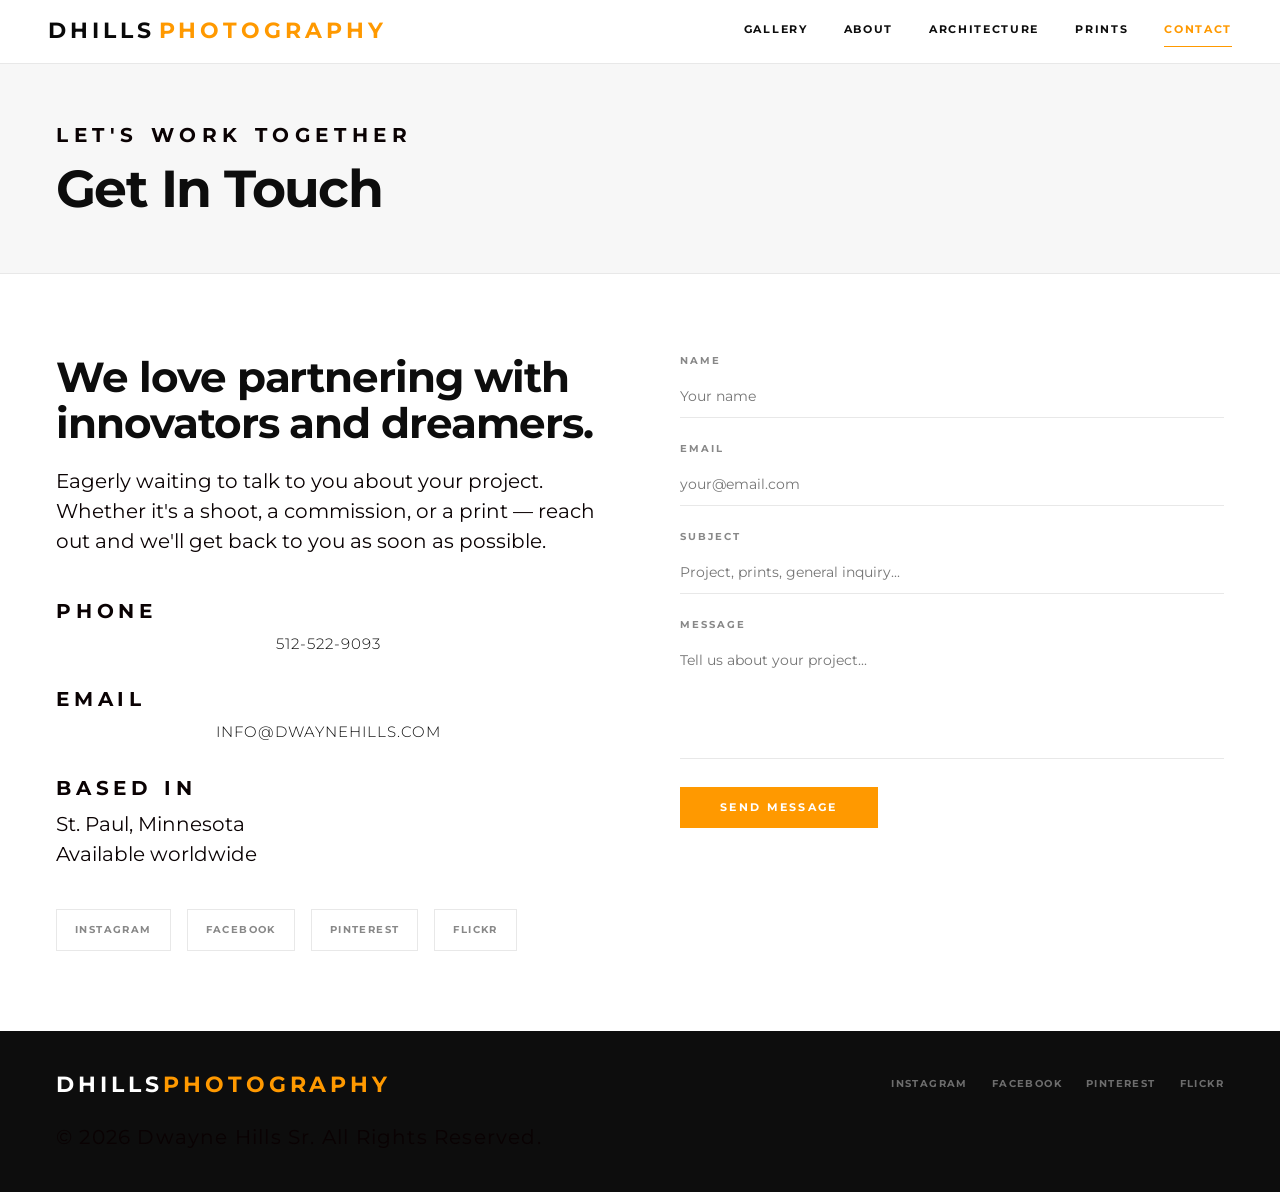
<file: contact.html>
<!DOCTYPE html>
<html lang="en">
<head>
  <meta charset="UTF-8" />
  <meta name="viewport" content="width=device-width, initial-scale=1.0" />
  <title>Contact — Dwayne Hills Photography</title>
  <meta name="description" content="Get in touch with Dwayne Hills Photography for commissions, bookings, and print inquiries." />
  <link rel="stylesheet" href="css/style.css" />
</head>
<body>

<!-- HEADER -->
<header>
  <a href="index.html" class="logo">DHILLS<em>PHOTOGRAPHY</em></a>
  <nav>
    <a href="index.html">Gallery</a>
    <a href="about.html">About</a>
    <a href="architecture.html">Architecture</a>
    <a href="prints.html">Prints</a>
    <a href="contact.html" class="active">Contact</a>
  </nav>
  <button class="menu-toggle" aria-label="Toggle menu">
    <span></span><span></span><span></span>
  </button>
</header>

<!-- MOBILE NAV -->
<nav class="mobile-nav">
  <a href="index.html">Gallery</a>
  <a href="about.html">About</a>
  <a href="architecture.html">Architecture</a>
  <a href="prints.html">Prints</a>
  <a href="contact.html">Contact</a>
</nav>

<!-- PAGE HERO -->
<div class="page-hero">
  <p class="page-label">Let's Work Together</p>
  <h1>Get In Touch</h1>
</div>

<!-- CONTACT CONTENT -->
<section class="section">
  <div class="contact-grid">

    <div class="contact-info fade-in">
      <h2>We love partnering with innovators and dreamers.</h2>
      <p>Eagerly waiting to talk to you about your project. Whether it's a shoot, a commission, or a print — reach out and we'll get back to you as soon as possible.</p>

      <div class="contact-detail">
        <p class="label">Phone</p>
        <p><a href="tel:5125229093">512-522-9093</a></p>
      </div>

      <div class="contact-detail">
        <p class="label">Email</p>
        <p><a href="mailto:info@dwaynehills.com">info@dwaynehills.com</a></p>
      </div>

      <div class="contact-detail">
        <p class="label">Based In</p>
        <p>St. Paul, Minnesota<br/>Available worldwide</p>
      </div>

      <div class="contact-socials">
        <a class="social-pill" href="http://www.instagram.com/dhillssr/" target="_blank" rel="noopener">Instagram</a>
        <a class="social-pill" href="http://www.facebook.com/dwayne.hillssr" target="_blank" rel="noopener">Facebook</a>
        <a class="social-pill" href="http://www.pinterest.com/dhillsphoto/" target="_blank" rel="noopener">Pinterest</a>
        <a class="social-pill" href="http://www.flickr.com/photos/canoneos" target="_blank" rel="noopener">Flickr</a>
      </div>
    </div>

    <form id="contact-form" class="fade-in" novalidate>
      <div class="form-group">
        <label for="name">Name</label>
        <input type="text" id="name" name="name" placeholder="Your name" required />
      </div>
      <div class="form-group">
        <label for="email">Email</label>
        <input type="email" id="email" name="email" placeholder="your@email.com" required />
      </div>
      <div class="form-group">
        <label for="subject">Subject</label>
        <input type="text" id="subject" name="subject" placeholder="Project, prints, general inquiry..." />
      </div>
      <div class="form-group">
        <label for="message">Message</label>
        <textarea id="message" name="message" placeholder="Tell us about your project..." required></textarea>
      </div>
      <button type="submit" class="btn">Send Message</button>
    </form>

  </div>
</section>

<!-- FOOTER -->
<footer>
  <div class="footer-logo">DHILLS<em>PHOTOGRAPHY</em></div>
  <div class="footer-social">
    <a href="http://www.instagram.com/dhillssr/" target="_blank" rel="noopener">Instagram</a>
    <a href="http://www.facebook.com/dwayne.hillssr" target="_blank" rel="noopener">Facebook</a>
    <a href="http://www.pinterest.com/dhillsphoto/" target="_blank" rel="noopener">Pinterest</a>
    <a href="http://www.flickr.com/photos/canoneos" target="_blank" rel="noopener">Flickr</a>
  </div>
  <p class="footer-copy">&copy; 2026 Dwayne Hills Sr. All Rights Reserved.</p>
</footer>

<script src="js/main.js"></script>
</body>
</html>
</file>
<file: css/style.css>
@import url('https://fonts.googleapis.com/css2?family=Montserrat:wght@400;500;600;700&display=swap');

:root {
  --orange: #FF9900;
  --orange-dark: #E08800;
  --black: #0D0D0D;
  --white: #FFFFFF;
  --off-white: #F7F7F7;
  --gray: #888;
  --light-gray: #E8E8E8;
  --font: 'Montserrat', sans-serif;
}

*, *::before, *::after { margin: 0; padding: 0; box-sizing: border-box; }
html { scroll-behavior: smooth; }
body { font-family: var(--font); background: var(--white); color: var(--black); overflow-x: hidden; }
a { text-decoration: none; align-items: center; color: #090909; display: flex; font-size: 15px; font-weight: 300; gap: normal 3.75px; justify-content: center; letter-spacing: 1px; line-height: 24.375px; text-transform: uppercase; }
img { display: block; max-width: 100%; }
p { color: #0a0203 !important; font-size: 20px !important; line-height: 30px !important; }
div p { color: #0a0203 !important; font-size: 20px !important; line-height: 30px !important; }

/* ─── HEADER ─────────────────────────────────────── */
header {
  position: fixed; top: 0; left: 0; right: 0; z-index: 200;
  height: 64px;
  padding: 0 48px;
  display: flex; align-items: center; justify-content: space-between;
  background: rgba(255,255,255,0.96);
  backdrop-filter: blur(12px);
  border-bottom: 1px solid var(--light-gray);
  transition: box-shadow 0.3s;
}
header.scrolled { box-shadow: 0 2px 20px rgba(0,0,0,0.08); }

.logo {
  font-size: 22px; font-weight: 700; letter-spacing: 0.18em; text-transform: uppercase;
}
.logo em { font-style: normal; color: var(--orange); }

nav { display: flex; gap: 36px; }
nav a {
  font-size: 10.5px; font-weight: 700; letter-spacing: 0.16em; text-transform: uppercase;
  color: var(--black); transition: color 0.2s;
  position: relative; padding-bottom: 2px;
}
nav a::after {
  content: ''; position: absolute; bottom: -2px; left: 0; right: 0; height: 1px;
  background: var(--orange); transform: scaleX(0); transform-origin: left;
  transition: transform 0.25s;
}
nav a:hover, nav a.active { color: var(--orange); }
nav a:hover::after, nav a.active::after { transform: scaleX(1); }

.menu-toggle {
  display: none; flex-direction: column; gap: 5px; cursor: pointer;
  background: none; border: none; padding: 4px; z-index: 300;
}
.menu-toggle span {
  display: block; width: 22px; height: 2px; background: var(--black);
  transition: all 0.3s ease; border-radius: 2px;
}
.menu-toggle.open span:nth-child(1) { transform: translateY(7px) rotate(45deg); }
.menu-toggle.open span:nth-child(2) { opacity: 0; }
.menu-toggle.open span:nth-child(3) { transform: translateY(-7px) rotate(-45deg); }

/* ─── MOBILE NAV ─────────────────────────────────── */
.mobile-nav {
  position: fixed; inset: 0; background: white; z-index: 199;
  display: flex; flex-direction: column; align-items: center; justify-content: center;
  gap: 36px; opacity: 0; pointer-events: none; transition: opacity 0.3s;
}
.mobile-nav.open { opacity: 1; pointer-events: all; }
.mobile-nav a {
  font-size: 22px; font-weight: 700; letter-spacing: 0.12em; text-transform: uppercase;
  color: var(--black); transition: color 0.2s;
}
.mobile-nav a:hover { color: var(--orange); }

/* ─── HERO ───────────────────────────────────────── */
.hero {
  display: grid;
  grid-template-columns: 5fr 7fr;
  height: calc(100vh - 64px);
  min-height: 560px;
  margin-top: 64px;
}

.hero-text {
  display: flex; flex-direction: column; justify-content: center;
  padding: 64px 48px 64px 240px; background: var(--white);
}

.hero-eyebrow {
  font-size: 10px; font-weight: 700; letter-spacing: 0.28em; text-transform: uppercase;
  color: var(--orange); margin-bottom: 28px;
  display: flex; align-items: center; gap: 12px;
}
.hero-eyebrow::before {
  content: ''; display: block; width: 28px; height: 1px; background: var(--orange);
}

.hero-title {
  font-size: 120px; font-weight: 700; letter-spacing: -0.03em; line-height: 1.0;
  color: var(--black); margin-bottom: 28px;
}

.hero-sub {
  font-size: 16px; font-weight: 500; letter-spacing: 0.04em;
  color: var(--gray); line-height: 1.7; margin-bottom: 40px;
  max-width: 320px;
}

.hero-cta { align-self: flex-start; }

.hero-image {
  overflow: hidden; position: relative;
}
.hero-image img {
  width: 100%; height: 100%;
  object-fit: cover; object-position: center top;
}

/* ─── PAGE HERO (inner pages) ────────────────────── */
.page-hero {
  padding: 120px 56px 56px;
  background: var(--off-white);
  border-bottom: 1px solid var(--light-gray);
}
.page-label {
  font-size: 10px; font-weight: 700; letter-spacing: 0.28em; text-transform: uppercase;
  color: var(--orange); margin-bottom: 12px;
}
.page-hero h1 {
  font-size: 52px; font-weight: 700; letter-spacing: -0.03em; line-height: 1.05;
}

/* ─── SECTION ────────────────────────────────────── */
.section { padding: 80px 56px; }
.section-sm { padding: 56px 56px; }

.section-label {
  font-size: 10px; font-weight: 700; letter-spacing: 0.28em; text-transform: uppercase;
  color: var(--orange); margin-bottom: 10px;
}
.section-title {
  font-size: 36px; font-weight: 700; letter-spacing: -0.025em; margin-bottom: 48px;
}

/* ─── GALLERY GRID ───────────────────────────────── */
.gallery-intro {
  padding: 52px 56px 0;
  display: flex; align-items: flex-end; justify-content: space-between;
}
.gallery-intro-text { max-width: 480px; }
.gallery-intro-text p {
  font-size: 14px; line-height: 1.85; color: var(--gray);
}

.gallery-masonry {
  padding: 40px 8px 0;
  columns: 3; column-gap: 8px;
}
.gallery-item {
  break-inside: avoid; margin-bottom: 8px;
  overflow: hidden; cursor: pointer; position: relative; display: block;
}
.gallery-item img {
  width: 100%; transition: transform 0.6s cubic-bezier(0.25, 0.46, 0.45, 0.94);
}
.gallery-item::before {
  content: ''; position: absolute; inset: 0; z-index: 1;
  background: rgba(255, 153, 0, 0); transition: background 0.35s;
}
.gallery-item:hover::before { background: rgba(255, 153, 0, 0.08); }
.gallery-item:hover img { transform: scale(1.04); }

.gallery-item .overlay-icon {
  position: absolute; inset: 0; z-index: 2;
  display: flex; align-items: center; justify-content: center;
  opacity: 0; transition: opacity 0.3s;
}
.gallery-item:hover .overlay-icon { opacity: 1; }
.overlay-icon svg { width: 32px; height: 32px; color: white; }

/* ─── LIGHTBOX ───────────────────────────────────── */
.lightbox {
  position: fixed; inset: 0; z-index: 1000;
  background: rgba(0,0,0,0.96);
  display: flex; align-items: center; justify-content: center;
  opacity: 0; pointer-events: none; transition: opacity 0.3s;
}
.lightbox.active { opacity: 1; pointer-events: all; }
.lightbox-inner {
  position: relative; width: min(1700px, 96vw); height: min(1170px, 92vh);
  display: flex; align-items: center; justify-content: center;
}
.lightbox-inner img {
  width: 100%; height: 100%; object-fit: contain;
}
.lb-btn {
  position: fixed; background: none; border: none; color: white;
  cursor: pointer; font-family: var(--font);
  font-size: 28px; line-height: 1; padding: 16px; transition: color 0.2s;
}
.lb-btn:hover { color: var(--orange); }
.lb-close { top: 20px; right: 28px; font-size: 32px; }
.lb-prev { left: 16px; top: 50%; transform: translateY(-50%); }
.lb-next { right: 16px; top: 50%; transform: translateY(-50%); }
.lb-caption {
  position: fixed; bottom: 24px; left: 50%; transform: translateX(-50%);
  color: rgba(255,255,255,0.5); font-size: 11px; letter-spacing: 0.12em;
  text-transform: uppercase; white-space: nowrap;
}

/* ─── ABOUT ──────────────────────────────────────── */
.about-grid {
  display: grid; grid-template-columns: 1fr 1fr;
  gap: 80px; align-items: center;
}
.about-image { max-width: 600px; }
.about-image img { width: 600px; max-width: 100%; height: 700px; object-fit: cover; object-position: center top; display: block; }
.about-text h2 {
  font-size: 48px; font-weight: 700; letter-spacing: -0.03em; line-height: 1.05;
  margin-bottom: 28px;
}
.about-text p {
  font-size: 15px; line-height: 1.85; color: #444; margin-bottom: 18px;
}
.divider { height: 1px; background: var(--light-gray); margin: 36px 0; }
.client-label {
  font-size: 10px; font-weight: 700; letter-spacing: 0.24em; text-transform: uppercase;
  color: var(--orange); margin-bottom: 10px;
}
.client-list {
  font-size: 13px; line-height: 1.9; color: var(--gray);
}
.industry-tags { display: flex; flex-wrap: wrap; gap: 8px; margin-top: 16px; }
.tag {
  display: inline-block; padding: 6px 14px;
  border: 1px solid var(--light-gray); font-size: 10px;
  font-weight: 700; letter-spacing: 0.12em; text-transform: uppercase;
  color: var(--gray); transition: all 0.2s;
}
.tag:hover { border-color: var(--orange); color: var(--orange); }

/* ─── ARCHITECTURE ───────────────────────────────── */
.arch-grid {
  display: grid; grid-template-columns: repeat(2, 1fr);
  gap: 3px;
}
.arch-item {
  overflow: hidden; cursor: pointer; position: relative;
  aspect-ratio: 4/3;
}
.arch-item img {
  width: 100%; height: 100%; object-fit: cover;
  transition: transform 0.7s cubic-bezier(0.25, 0.46, 0.45, 0.94);
}
.arch-item:hover img { transform: scale(1.06); }
.arch-item-label {
  position: absolute; bottom: 0; left: 0; right: 0;
  padding: 16px 20px;
  background: linear-gradient(to top, rgba(0,0,0,0.7), transparent);
  color: white; font-size: 10px; font-weight: 700;
  letter-spacing: 0.16em; text-transform: uppercase;
  opacity: 0; transition: opacity 0.3s;
}
.arch-item:hover .arch-item-label { opacity: 1; }

.arch-info-grid {
  display: grid; grid-template-columns: repeat(2, 1fr); gap: 56px;
  background: var(--off-white); padding: 64px 56px;
}
.info-card h3 {
  font-size: 10px; font-weight: 700; letter-spacing: 0.24em; text-transform: uppercase;
  color: var(--orange); margin-bottom: 14px;
}
.info-card p {
  font-size: 14px; line-height: 1.85; color: #444;
}
.rates-list { list-style: none; }
.rates-list li {
  display: flex; justify-content: space-between; align-items: center;
  padding: 10px 0; border-bottom: 1px solid var(--light-gray);
  font-size: 14px;
}
.rates-list li:last-child { border-bottom: none; }
.rate-price { font-weight: 700; color: var(--orange); }

.cta-banner {
  background: var(--black); color: white; padding: 64px 56px;
  display: flex; align-items: center; justify-content: space-between; gap: 32px;
}
.cta-banner h4 {
  font-size: 28px; font-weight: 700; letter-spacing: -0.02em; max-width: 420px;
}
.cta-contact p { font-size: 11px; letter-spacing: 0.16em; text-transform: uppercase; color: var(--gray); margin-bottom: 6px; }
.cta-contact a {
  font-size: 15px; font-weight: 600; color: var(--orange);
  transition: opacity 0.2s;
}
.cta-contact a:hover { opacity: 0.8; }

/* ─── PRINTS ─────────────────────────────────────── */
.prints-intro {
  max-width: 640px; margin-bottom: 56px;
}
.prints-intro p { font-size: 15px; line-height: 1.85; color: #444; }

.prints-grid {
  display: grid; grid-template-columns: repeat(3, 1fr); gap: 20px;
}
.print-item {
  cursor: pointer;
}
.print-thumb {
  overflow: hidden; aspect-ratio: 4/3; position: relative;
}
.print-thumb img {
  width: 100%; height: 100%; object-fit: cover;
  transition: transform 0.6s cubic-bezier(0.25, 0.46, 0.45, 0.94);
}
.print-item:hover .print-thumb img { transform: scale(1.06); }
.print-meta { padding: 14px 0 4px; }
.print-title {
  font-size: 11px; font-weight: 700; letter-spacing: 0.12em; text-transform: uppercase;
  color: var(--black); margin-bottom: 4px;
}
.print-avail {
  font-size: 10px; letter-spacing: 0.1em; text-transform: uppercase; color: var(--orange);
}

.prints-cta {
  margin-top: 64px; padding-top: 48px; border-top: 1px solid var(--light-gray);
  text-align: center;
}
.prints-cta p { font-size: 16px; color: var(--gray); margin-bottom: 24px; }

/* ─── CONTACT ────────────────────────────────────── */
.contact-grid {
  display: grid; grid-template-columns: 1fr 1fr; gap: 80px;
}
.contact-info h2 {
  font-size: 42px; font-weight: 700; letter-spacing: -0.025em; line-height: 1.1;
  margin-bottom: 20px;
}
.contact-info > p { font-size: 15px; line-height: 1.8; color: #444; margin-bottom: 40px; }
.contact-detail { margin-bottom: 28px; }
.contact-detail .label {
  font-size: 10px; font-weight: 700; letter-spacing: 0.24em; text-transform: uppercase;
  color: var(--orange); margin-bottom: 6px;
}
.contact-detail p { font-size: 15px; }
.contact-detail a { color: var(--black); transition: color 0.2s; }
.contact-detail a:hover { color: var(--orange); }

.contact-socials { display: flex; gap: 16px; margin-top: 40px; }
.social-pill {
  display: inline-block; padding: 8px 18px;
  border: 1px solid var(--light-gray);
  font-size: 10px; font-weight: 700; letter-spacing: 0.14em; text-transform: uppercase;
  color: var(--gray); transition: all 0.2s;
}
.social-pill:hover { border-color: var(--orange); color: var(--orange); }

.form-group { margin-bottom: 24px; }
.form-group label {
  display: block; font-size: 10px; font-weight: 700; letter-spacing: 0.2em;
  text-transform: uppercase; color: var(--gray); margin-bottom: 8px;
}
.form-group input,
.form-group textarea {
  width: 100%; padding: 12px 0; border: none; border-bottom: 1.5px solid var(--light-gray);
  font-family: var(--font); font-size: 14px; background: transparent; outline: none;
  color: var(--black); transition: border-color 0.2s;
}
.form-group input:focus, .form-group textarea:focus { border-color: var(--orange); }
.form-group textarea { height: 120px; resize: none; }

/* ─── BUTTON ─────────────────────────────────────── */
.btn {
  display: inline-block; padding: 14px 40px;
  background: var(--orange); color: white; border: none; cursor: pointer;
  font-family: var(--font); font-size: 10.5px; font-weight: 700;
  letter-spacing: 0.22em; text-transform: uppercase;
  transition: background 0.2s; white-space: nowrap;
}
.btn:hover { background: var(--orange-dark); }
.btn-outline {
  background: transparent; border: 1.5px solid var(--black); color: var(--black);
}
.btn-outline:hover { background: var(--black); color: white; }

/* ─── FOOTER ─────────────────────────────────────── */
footer {
  background: var(--black); color: white;
  padding: 40px 56px;
  display: flex; align-items: center; justify-content: space-between; gap: 24px;
  flex-wrap: wrap;
}
.footer-logo { font-size: 22px; font-weight: 700; letter-spacing: 0.18em; text-transform: uppercase; }
.footer-logo em { font-style: normal; color: var(--orange); }
.footer-social { display: flex; gap: 24px; }
.footer-social a {
  font-size: 10px; font-weight: 700; letter-spacing: 0.14em; text-transform: uppercase;
  color: rgba(255,255,255,0.4); transition: color 0.2s;
}
.footer-social a:hover { color: var(--orange); }
.footer-copy { font-size: 10px; color: rgba(255,255,255,0.25); letter-spacing: 0.06em; }

/* ─── DIVIDER LINE ───────────────────────────────── */
.rule { height: 1px; background: var(--light-gray); margin: 0 56px; }

/* ─── FADE-IN ANIMATION ──────────────────────────── */
.fade-in {
  opacity: 0; transform: translateY(20px);
  transition: opacity 0.6s ease, transform 0.6s ease;
}
.fade-in.visible { opacity: 1; transform: none; }

/* ─── LB IMG TRANSITION ──────────────────────────── */
#lb-img { transition: opacity 0.15s ease; }

/* ─── RESPONSIVE ─────────────────────────────────── */
@media (max-width: 1024px) {
  .gallery-masonry { columns: 2; }
  .prints-grid { grid-template-columns: repeat(2, 1fr); }
  .about-text h2 { font-size: 38px; }
}

@media (max-width: 768px) {
  header { padding: 0 24px; }
  nav { display: none; }
  .menu-toggle { display: flex; }

  .hero { grid-template-columns: 1fr; grid-template-rows: auto 55vw; height: auto; margin-top: 64px; }
  .hero-text { padding: 48px 24px 40px; order: 1; }
  .hero-image { order: 2; }
  .hero-title { font-size: 44px; }

  .page-hero { padding: 100px 24px 44px; }
  .page-hero h1 { font-size: 36px; }

  .section { padding: 56px 24px; }
  .section-sm { padding: 40px 24px; }
  .rule { margin: 0 24px; }

  .gallery-intro { padding: 40px 24px 0; flex-direction: column; align-items: flex-start; gap: 16px; }
  .gallery-masonry { padding: 32px 4px 0; columns: 2; column-gap: 4px; }
  .gallery-item { margin-bottom: 4px; }

  .about-grid { grid-template-columns: 1fr; gap: 40px; }
  .about-text h2 { font-size: 34px; }

  .arch-grid { grid-template-columns: 1fr; }
  .arch-info-grid { grid-template-columns: 1fr; gap: 36px; padding: 44px 24px; }
  .cta-banner { flex-direction: column; padding: 44px 24px; }
  .cta-banner h4 { font-size: 22px; }

  .prints-grid { grid-template-columns: repeat(2, 1fr); gap: 12px; }

  .contact-grid { grid-template-columns: 1fr; gap: 48px; }
  .contact-info h2 { font-size: 32px; }

  footer { padding: 32px 24px; justify-content: center; text-align: center; }
  .footer-social { flex-wrap: wrap; justify-content: center; }
}

@media (max-width: 480px) {
  .gallery-masonry { columns: 1; }
  .prints-grid { grid-template-columns: 1fr; }
  .hero-title { font-size: 34px; }
}
</file>
